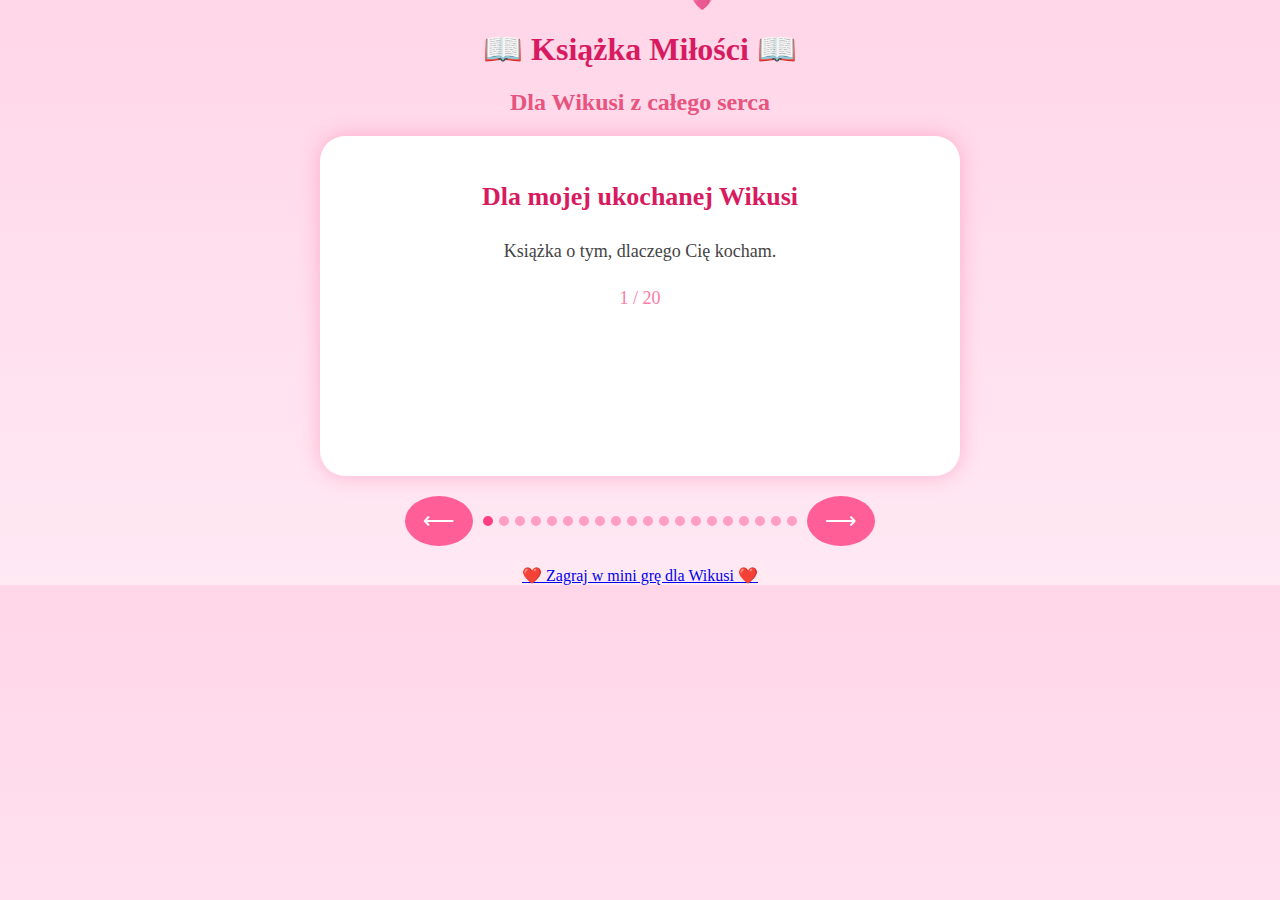
<file: Index.html>
<!DOCTYPE html>
<html lang="pl">
<head>
    <meta charset="UTF-8">
    <meta name="viewport" content="width=device-width, initial-scale=1.0">
    <title>Książka Miłości dla Wikusi</title>
    <link rel="stylesheet" href="style.css">
</head>
<body>

<div class="book-container">
    <h1 class="title">📖 Książka Miłości 📖</h1>
    <h2 class="subtitle">Dla Wikusi z całego serca</h2>

    <div class="page" id="page">
        <!-- Treść stron generowana przez JS -->
    </div>

    <div class="navigation">
        <button id="prev">⟵</button>
        <div id="dots"></div>
        <button id="next">⟶</button>
    </div>
</div>

<script src="script.js"></script>
</body>
</html>

<a href="gra.html" class="game-btn">❤️ Zagraj w mini grę dla Wikusi ❤️</a>
</file>
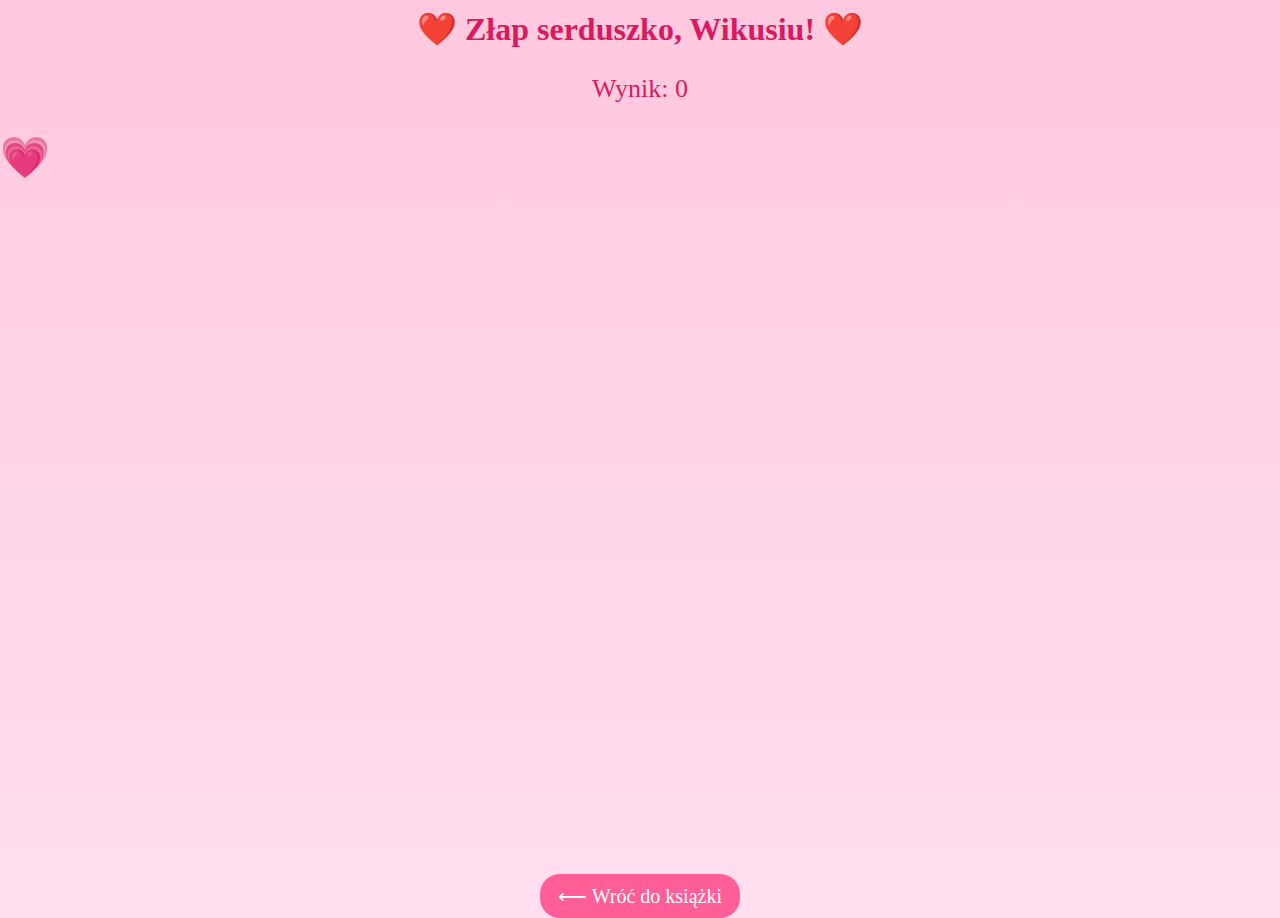
<file: gra.html>
<!DOCTYPE html>
<html lang="pl">
<head>
    <meta charset="UTF-8">
    <meta name="viewport" content="width=device-width, initial-scale=1.0">
    <title>Gra dla Wikusi ❤️</title>
    <link rel="stylesheet" href="style.css">
    <style>
        body {
            background: linear-gradient(#ffc8de, #ffdff0);
            overflow: hidden;
        }

        #game {
            position: relative;
            width: 100%;
            height: 80vh;
        }

        #heart {
            position: absolute;
            font-size: 40px;
            cursor: pointer;
        }

        #score {
            font-size: 26px;
            margin-top: 10px;
            color: #d81b60;
        }

        .back {
            display: inline-block;
            margin-top: 20px;
            text-decoration: none;
            font-size: 20px;
            background: #ff5e96;
            color: white;
            padding: 10px 18px;
            border-radius: 20px;
        }
    </style>
</head>

<body>

<h1 class="title">❤️ Złap serduszko, Wikusiu! ❤️</h1>
<p id="score">Wynik: 0</p>

<div id="game">
    <div id="heart">💗</div>
</div>

<a class="back" href="index.html">⟵ Wróć do książki</a>

<script>
let heart = document.getElementById("heart");
let score = 0;

function moveHeart() {
    let x = Math.random() * (window.innerWidth - 60);
    let y = Math.random() * (window.innerHeight - 200);
    heart.style.left = x + "px";
    heart.style.top = y + "px";
}

heart.onclick = () => {
    score++;
    document.getElementById("score").innerText = "Wynik: " + score;
    heart.style.fontSize = (40 + score * 2) + "px";
    moveHeart();
};

setInterval(moveHeart, 1200);
</script>

</body>
</html>
</file>
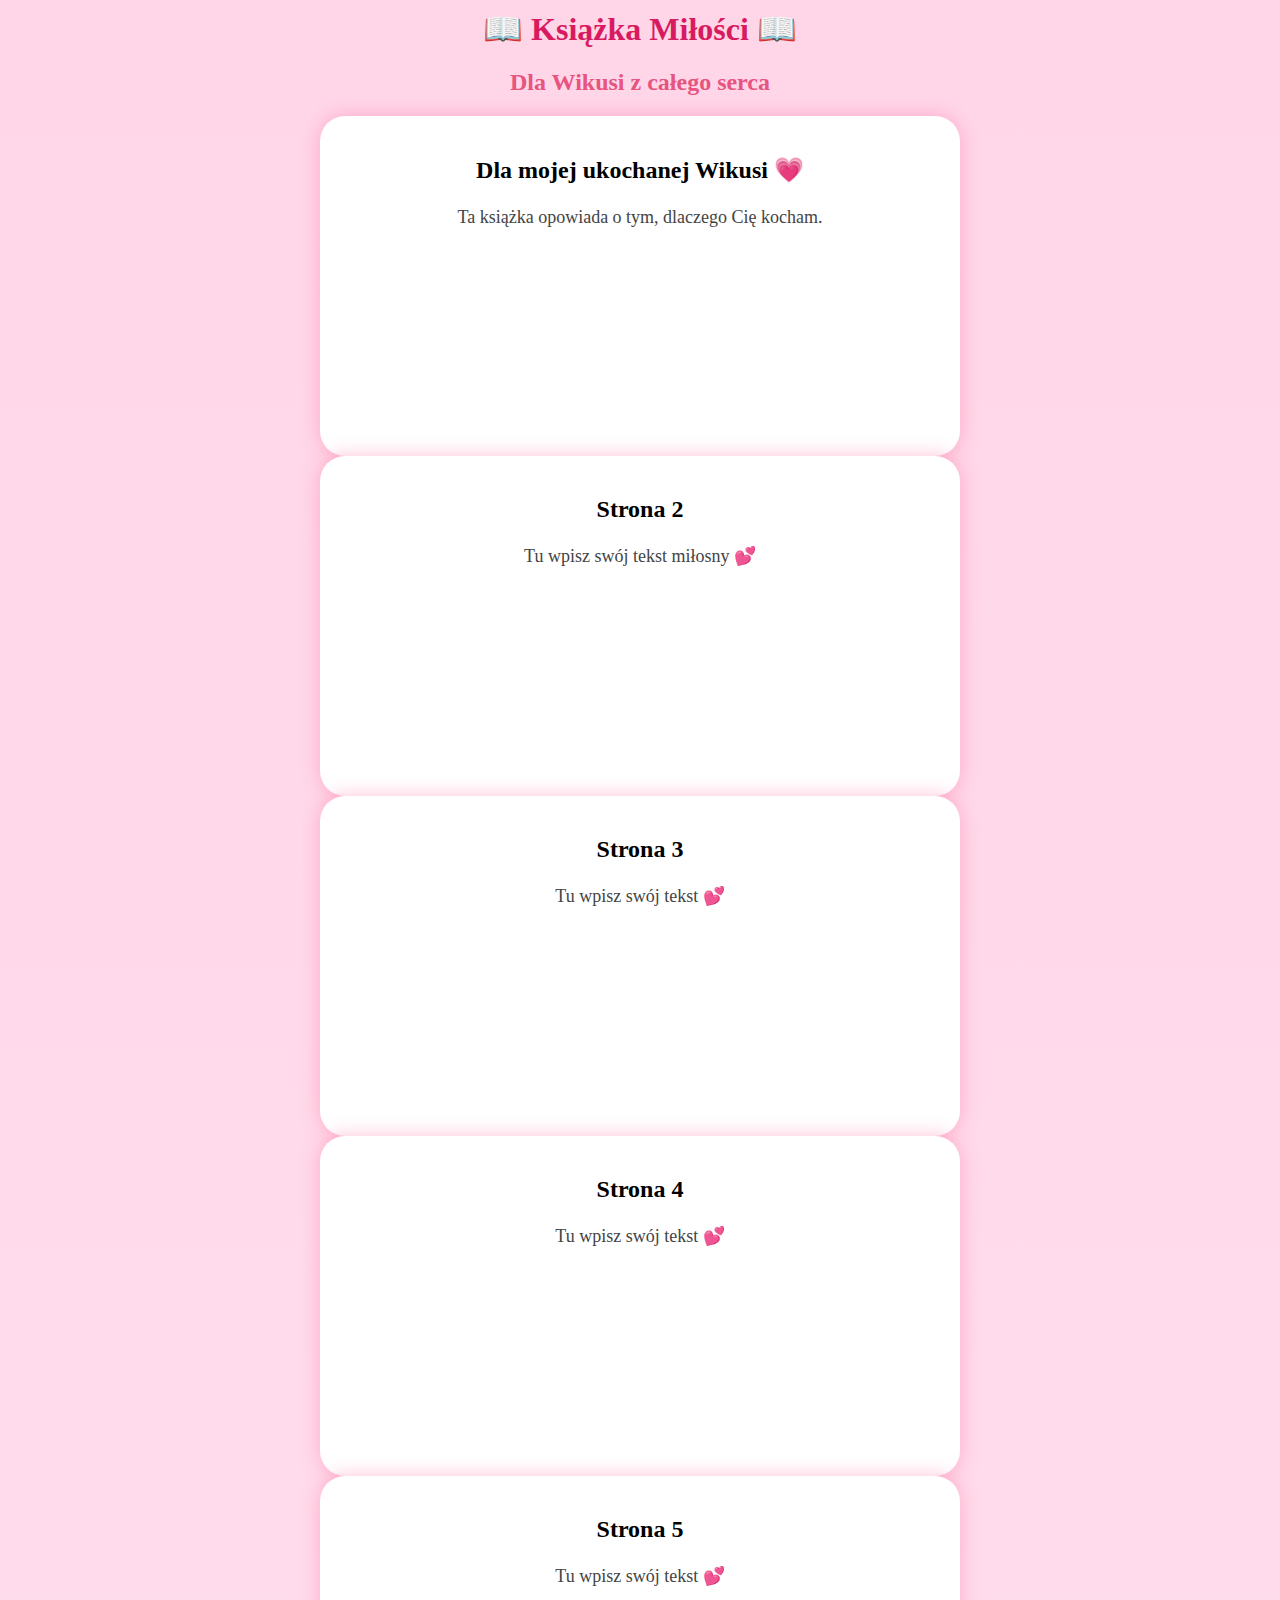
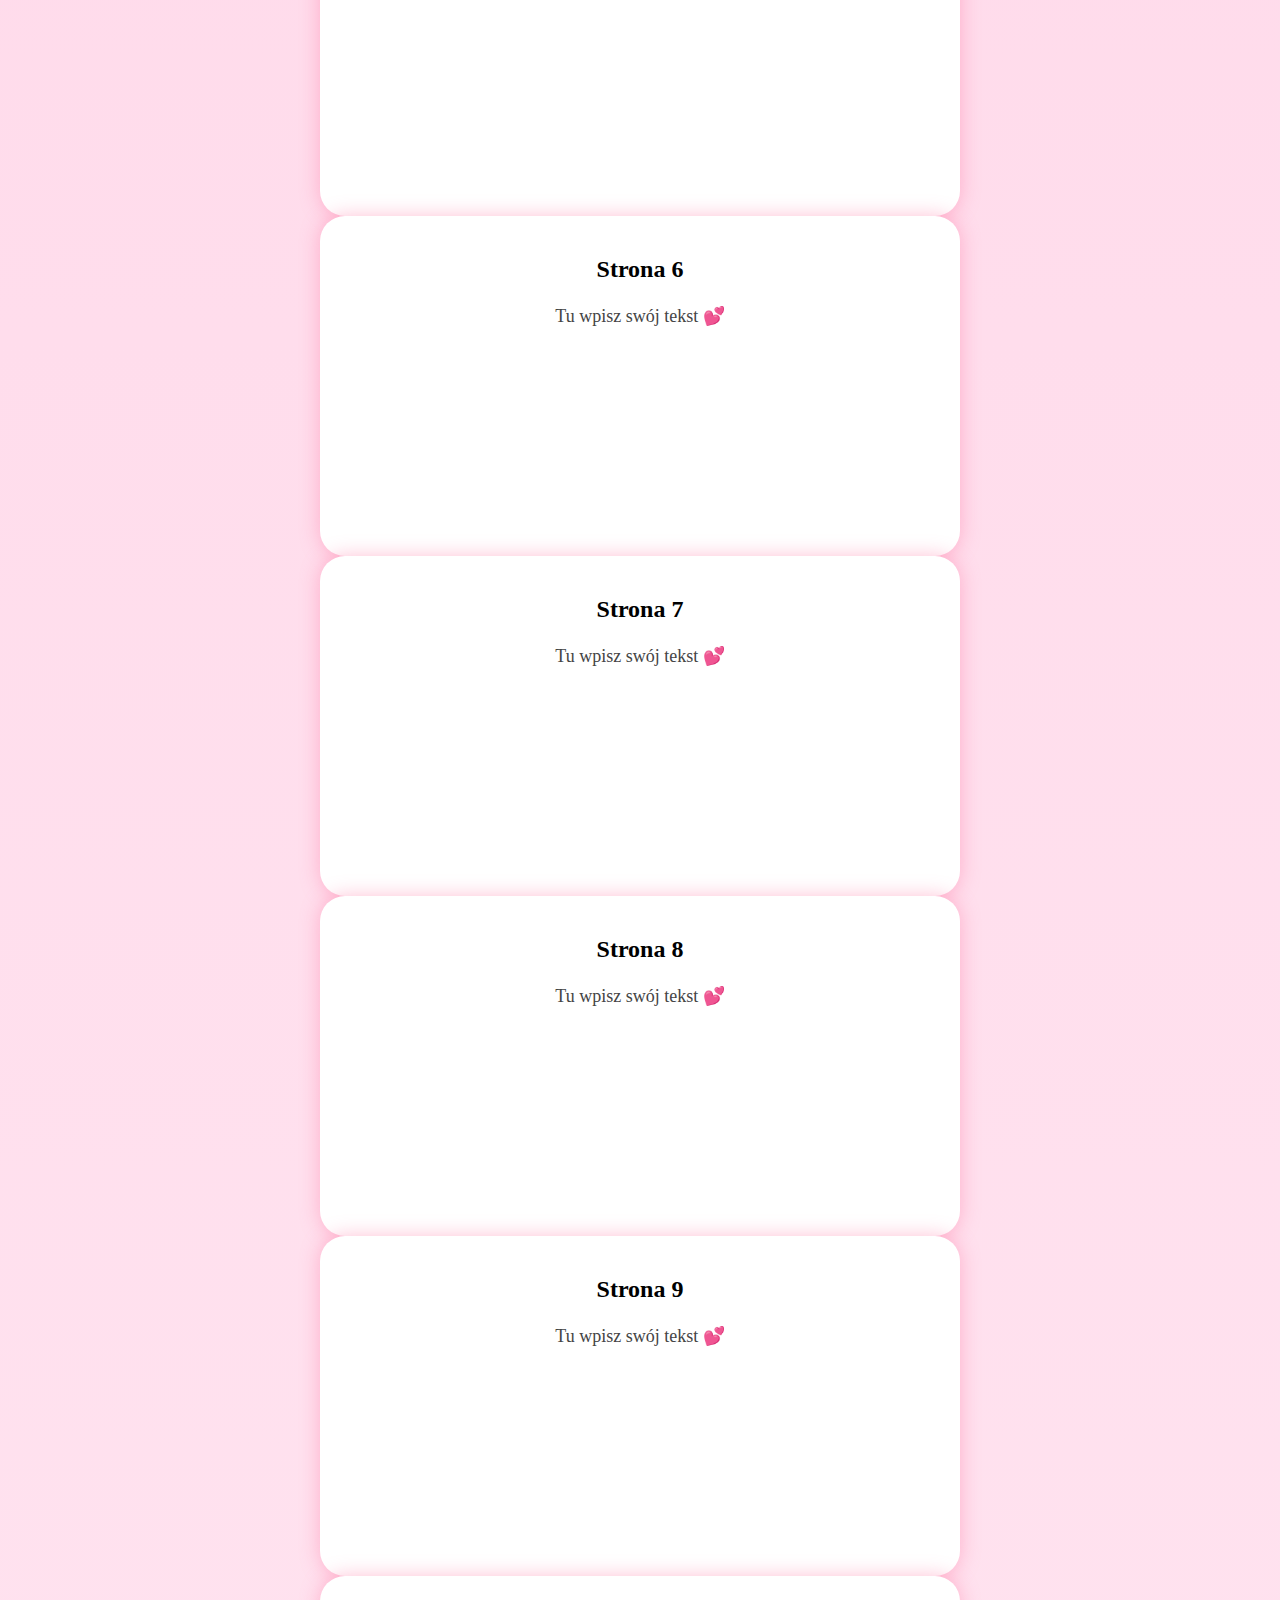
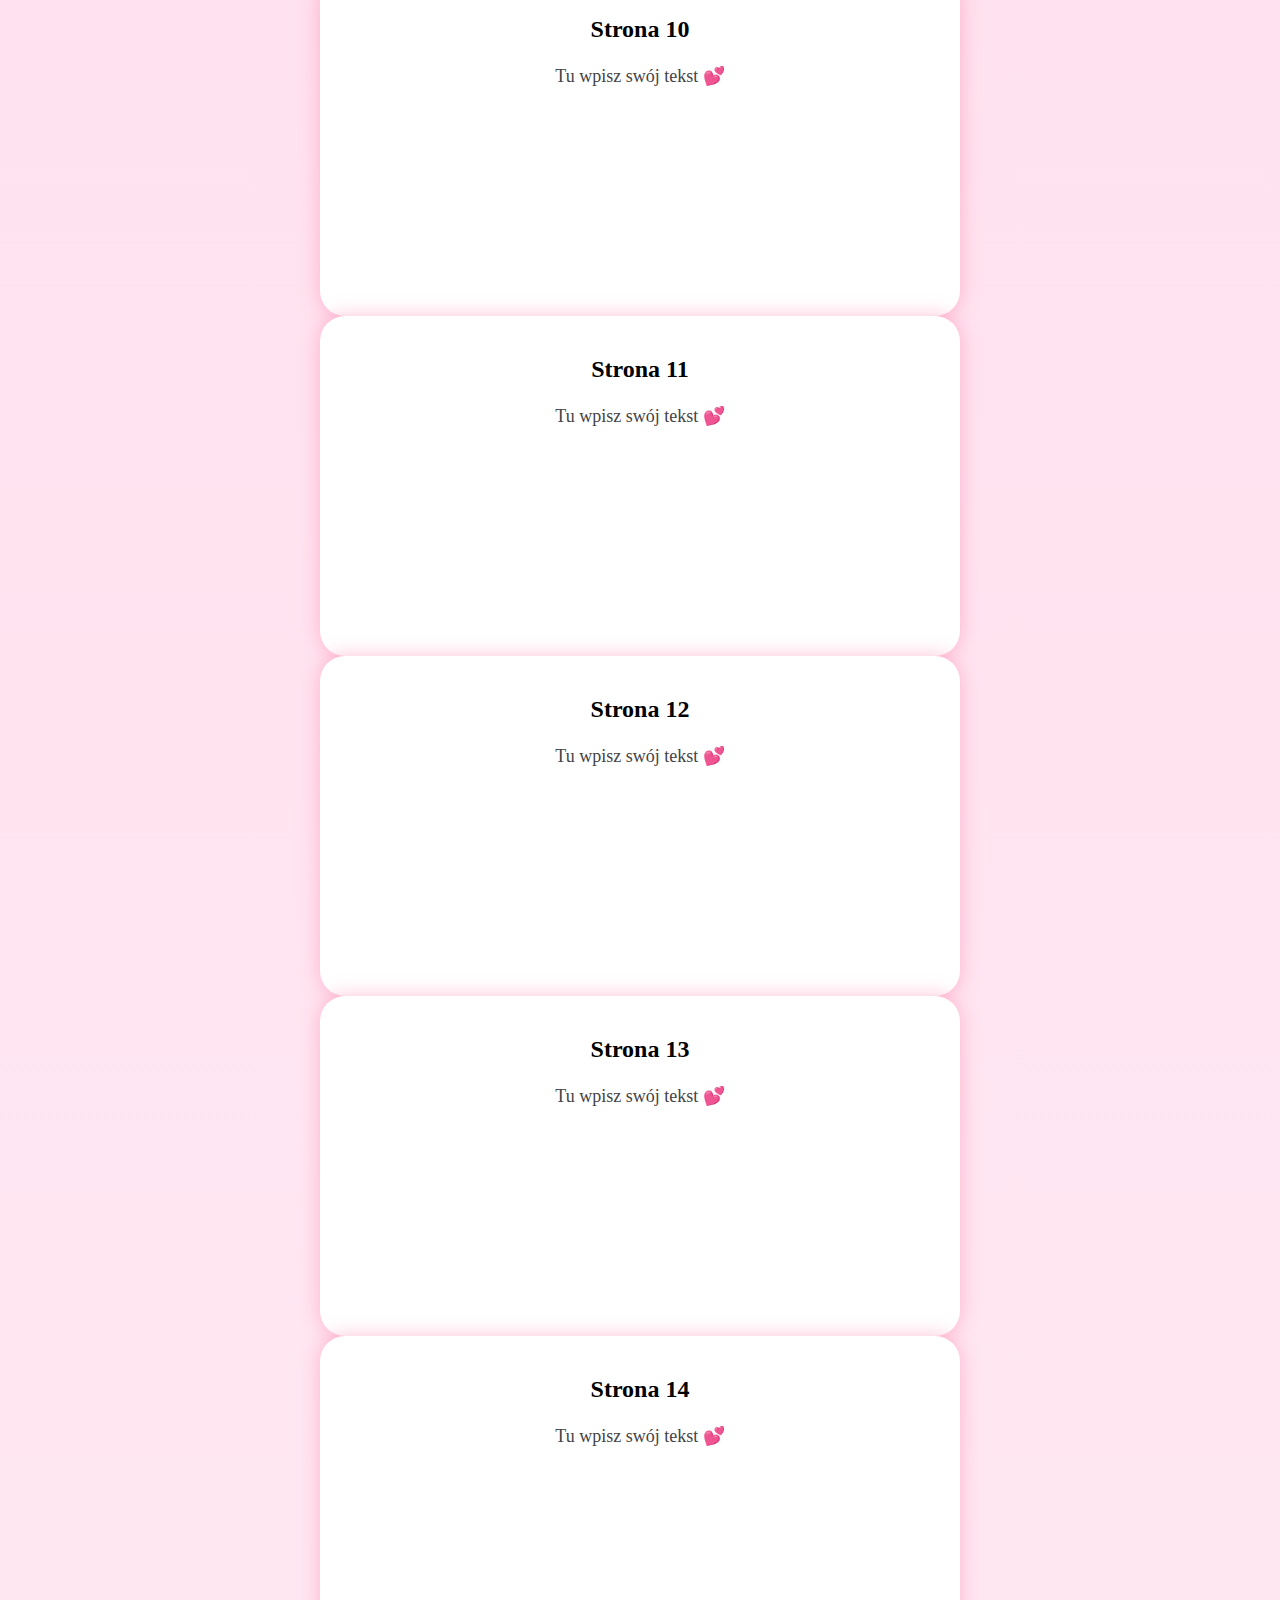
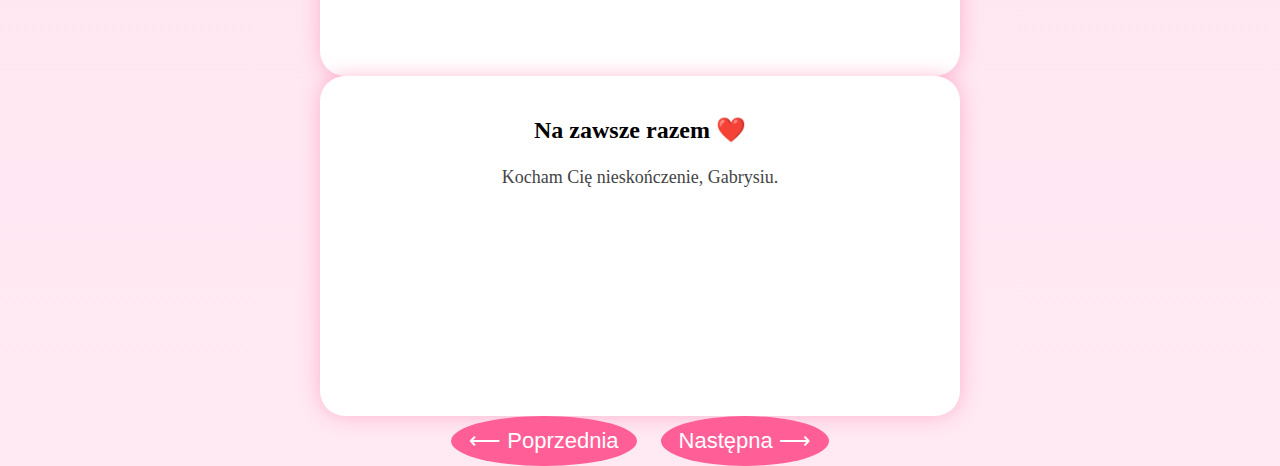
<file: ksiazka.html>
<!DOCTYPE html>
<html lang="pl">
<head>
    <meta charset="UTF-8">
    <title>Książka Miłości 💕</title>
    <link rel="stylesheet" href="style.css">
</head>
<body>

<h1 class="title">📖 Książka Miłości 📖</h1>
<h2 class="subtitle">Dla Wikusi z całego serca</h2>

<div id="book" class="book">

    <!-- STRONA 1 -->
    <div class="page">
        <div class="page-content">
            <h2>Dla mojej ukochanej Wikusi 💗</h2>
            <p>Ta książka opowiada o tym, dlaczego Cię kocham.</p>
        </div>
    </div>

    <!-- STRONY 2–14 -->
    <div class="page"><div class="page-content"><h2>Strona 2</h2><p>Tu wpisz swój tekst miłosny 💕</p></div></div>
    <div class="page"><div class="page-content"><h2>Strona 3</h2><p>Tu wpisz swój tekst 💕</p></div></div>
    <div class="page"><div class="page-content"><h2>Strona 4</h2><p>Tu wpisz swój tekst 💕</p></div></div>
    <div class="page"><div class="page-content"><h2>Strona 5</h2><p>Tu wpisz swój tekst 💕</p></div></div>
    <div class="page"><div class="page-content"><h2>Strona 6</h2><p>Tu wpisz swój tekst 💕</p></div></div>
    <div class="page"><div class="page-content"><h2>Strona 7</h2><p>Tu wpisz swój tekst 💕</p></div></div>
    <div class="page"><div class="page-content"><h2>Strona 8</h2><p>Tu wpisz swój tekst 💕</p></div></div>
    <div class="page"><div class="page-content"><h2>Strona 9</h2><p>Tu wpisz swój tekst 💕</p></div></div>
    <div class="page"><div class="page-content"><h2>Strona 10</h2><p>Tu wpisz swój tekst 💕</p></div></div>
    <div class="page"><div class="page-content"><h2>Strona 11</h2><p>Tu wpisz swój tekst 💕</p></div></div>
    <div class="page"><div class="page-content"><h2>Strona 12</h2><p>Tu wpisz swój tekst 💕</p></div></div>
    <div class="page"><div class="page-content"><h2>Strona 13</h2><p>Tu wpisz swój tekst 💕</p></div></div>
    <div class="page"><div class="page-content"><h2>Strona 14</h2><p>Tu wpisz swój tekst 💕</p></div></div>

    <!-- STRONA 15 -->
    <div class="page">
        <div class="page-content">
            <h2>Na zawsze razem ❤️</h2>
            <p>Kocham Cię nieskończenie, Gabrysiu.</p>
        </div>
    </div>

</div>

<div class="buttons">
    <button id="prev">⟵ Poprzednia</button>
    <button id="next">Następna ⟶</button>
</div>

<script src="script.js"></script>
</body>
</html>
</file>
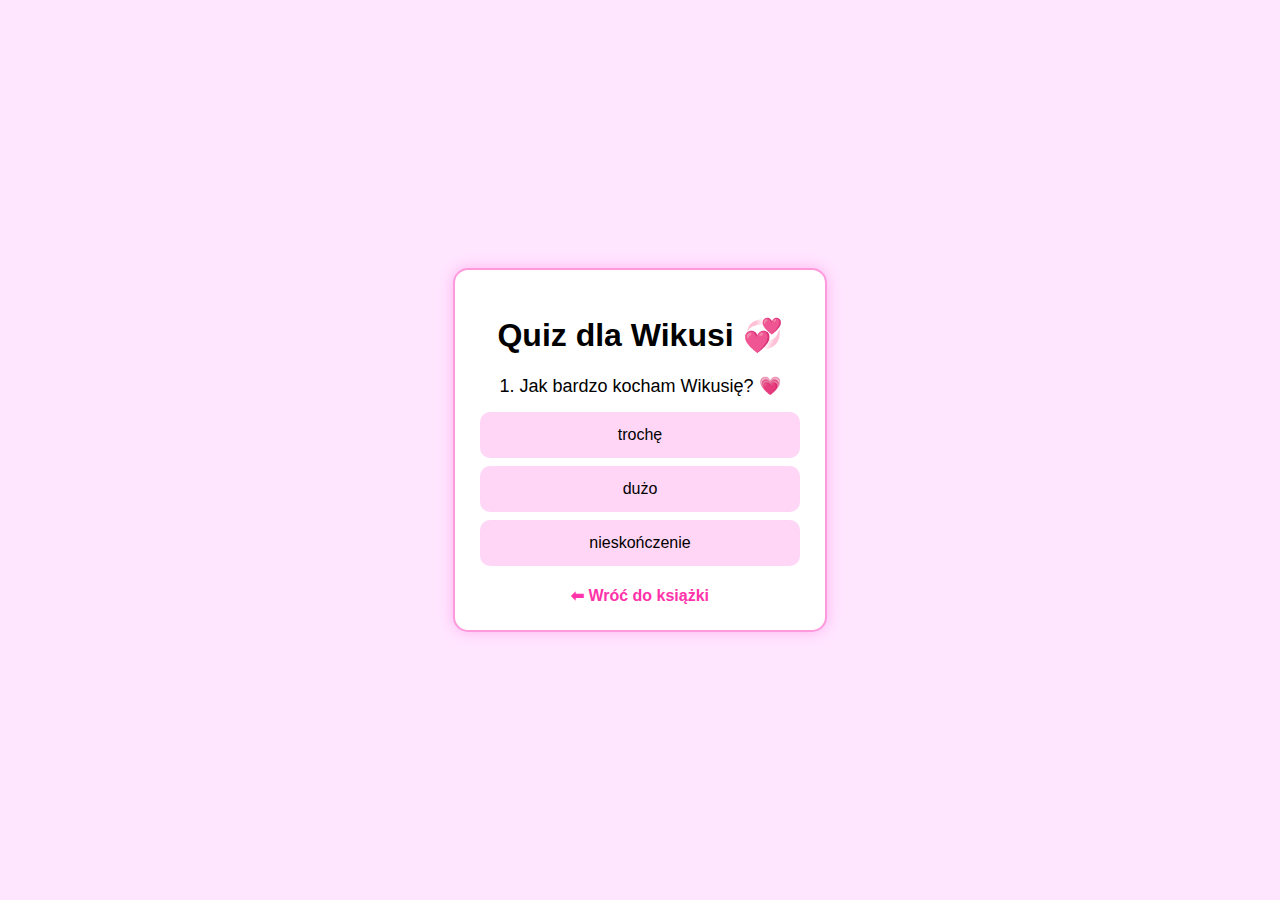
<file: quiz.html>
<!DOCTYPE html>
<html lang="pl">
<head>
    <meta charset="UTF-8">
    <meta name="viewport" content="width=device-width, initial-scale=1.0">
    <title>Quiz dla Wikusi 💗</title>
    <link rel="stylesheet" href="quiz.css">
</head>
<body>

<div class="quiz-box">
    <h1>Quiz dla Wikusi 💞</h1>

    <div id="question" class="fade"></div>

    <div id="answers"></div>

    <button id="nextBtn" onclick="nextQuestion()">Następne ➜</button>

    <div id="result" class="hidden"></div>

    <a href="index.html" class="back-btn">⬅ Wróć do książki</a>
</div>

<script src="quiz.js"></script>
</body>
</html>
</file>
<file: style.css>
body {
    background: linear-gradient(#ffd6e8, #ffe9f3);
    font-family: 'Georgia', serif;
    margin: 0;
    padding: 0;
    text-align: center;
}

.book-container {
    padding: 20px;
}

.title {
    color: #d81b60;
    font-size: 32px;
    margin-top: 10px;
}

.subtitle {
    color: #e75480;
    margin-bottom: 20px;
}

.page {
    background: white;
    width: 90%;
    max-width: 600px;
    margin: auto;
    padding: 20px;
    border-radius: 25px;
    box-shadow: 0 0 20px rgba(255, 100, 150, 0.4);
    min-height: 300px;
}

h3 {
    color: #d81b60;
    font-size: 26px;
}

p {
    color: #444;
    font-size: 18px;
    line-height: 1.5;
}

.navigation {
    display: flex;
    justify-content: center;
    align-items: center;
    margin-top: 20px;
}

button {
    background: #ff5e96;
    border: none;
    color: white;
    padding: 12px 18px;
    border-radius: 50%;
    font-size: 22px;
    cursor: pointer;
    margin: 0 10px;
}

button:hover {
    background: #ff3f82;
}

#dots {
    display: flex;
    gap: 6px;
}

.dot {
    width: 10px;
    height: 10px;
    background: #ff9dc2;
    border-radius: 50%;
}

.dot.active {
    background: #ff3f82;
}
/* 🌸 Animowane spadające serca */
.heart {
    position: fixed;
    top: -10px;
    color: #ff5e96;
    font-size: 18px;
    animation: fall linear forwards;
    opacity: 0.8;
}

@keyframes fall {
    to {
        transform: translateY(110vh) rotate(360deg);
        opacity: 0.2;
    }
}

/* ✨ Pulsujący tytuł */
.title {
    animation: pulse 2s infinite ease-in-out;
}

@keyframes pulse {
    0% { transform: scale(1); }
    50% { transform: scale(1.05); }
    100% { transform: scale(1); }
}

}
/* Animacja przewracania strony */
.page {
    transition: transform 0.6s ease, opacity 0.6s ease;
    transform-origin: left center;
}

.page.flip-next {
    transform: rotateY(-90deg);
    opacity: 0;
}

.page.flip-prev {
    transform: rotateY(90deg);
    opacity: 0;
}

.quiz-btn {
    display: block;
    margin: 30px auto 0 auto;
    width: fit-content;
    background: #ff66cc;
    padding: 12px 20px;
    color: white;
    text-decoration: none;
    font-size: 18px;
    font-weight: bold;
    border-radius: 12px;
    box-shadow: 0 0 12px #ff99dd;
    transition: 0.3s;
}

.quiz-btn:hover {
    transform: scale(1.08);
    background: #ff1493;
    box-shadow: 0 0 18px #ff66cc;
}
</file>
<file: quiz.css>
body {
    background: #ffe6ff;
    font-family: Arial, sans-serif;
    display: flex;
    justify-content: center;
    align-items: center;
    height: 100vh;
    margin: 0;
}

.quiz-box {
    background: white;
    padding: 25px;
    border-radius: 15px;
    width: 320px;
    text-align: center;
    border: 2px solid #ff99dd;
    box-shadow: 0 0 15px #ffb3ee;
    animation: fadeIn 0.5s ease;
}

@keyframes fadeIn {
    from {opacity: 0;}
    to {opacity: 1;}
}

#question {
    font-size: 18px;
    margin-bottom: 15px;
}

.answer {
    background: #ffd6f5;
    padding: 12px;
    margin: 8px 0;
    border-radius: 10px;
    cursor: pointer;
    border: 2px solid transparent;
    transition: 0.3s;
}

.answer:hover {
    border-color: #ff66cc;
    transform: scale(1.04);
}

#nextBtn {
    background: #ff66cc;
    border: none;
    padding: 12px;
    border-radius: 10px;
    color: white;
    font-size: 14px;
    cursor: pointer;
    display: none;
    width: 100%;
    margin-top: 10px;
}

.hidden {
    display: none;
}

#result {
    font-size: 20px;
    margin-top: 20px;
    color: #e60099;
}

.back-btn {
    display: block;
    margin-top: 20px;
    color: #ff33aa;
    text-decoration: none;
    font-weight: bold;
}
</file>
